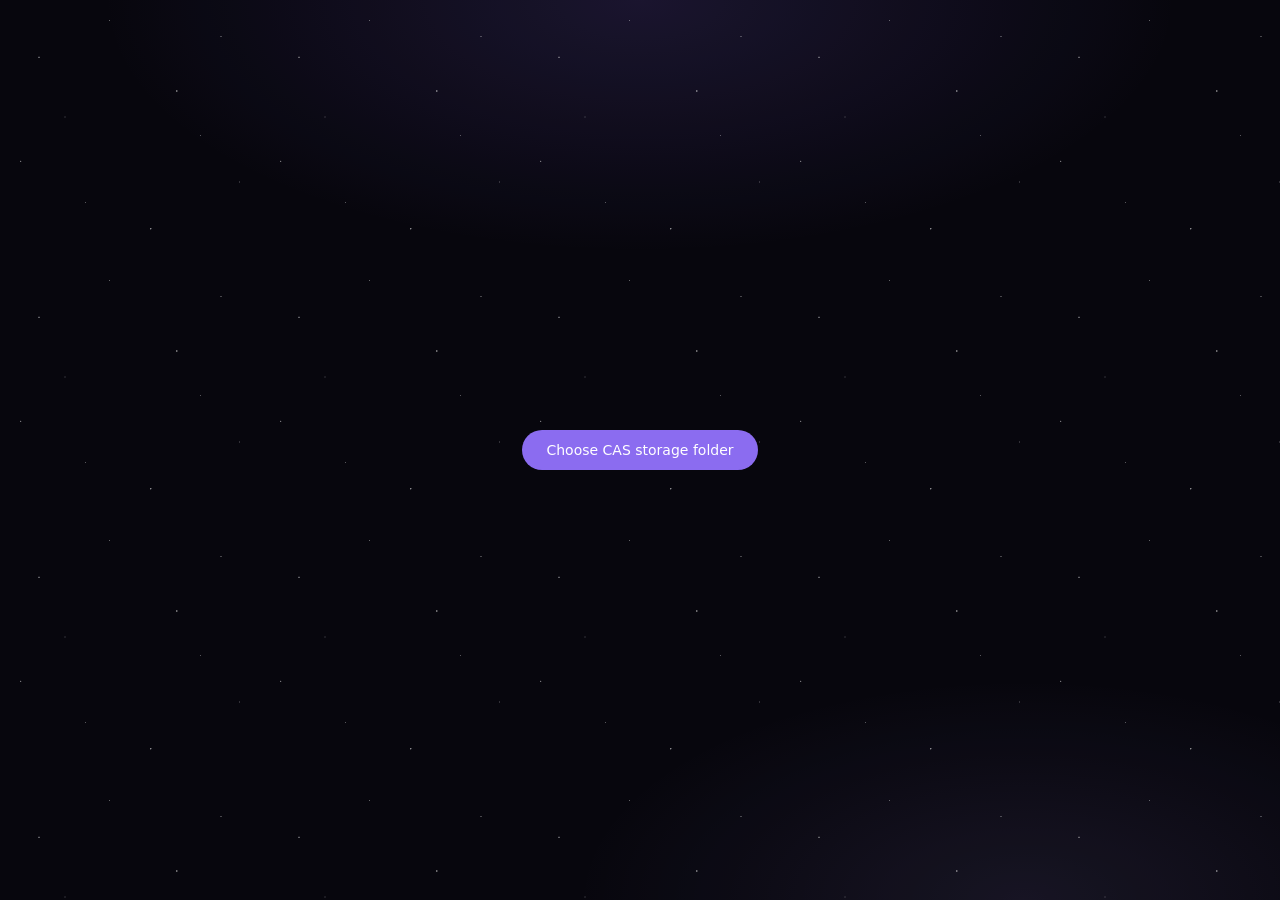
<file: index.html>
<!DOCTYPE html>
<html lang="en">
<head>
  <meta charset="UTF-8" />
  <meta name="viewport" content="width=device-width, initial-scale=1.0" />
  <!-- Must load first, as a plain classic script: establishes cross-origin
       isolation before any app preview or launcher logic runs. -->
  <script src="./coi-serviceworker.js"></script>
  <title>CAS — Cora App Services</title>
  <link rel="manifest" href="./manifest.json" />
  <link rel="icon" type="image/png" href="./icons/CAS-192.png" />
  <link rel="stylesheet" href="./theme.css" />
</head>
<body>
  <div id="cas-boot-screen" aria-live="polite">
    <div class="cas-boot-orbit" aria-hidden="true">
      <span></span><span></span><span></span>
      <img src="./icons/CAS-96.png" alt="" />
    </div>
    <p class="cas-boot-kicker">CORA APP SERVICES</p>
    <h1>Waking the constellation</h1>
    <p class="cas-boot-status">Preparing your offline workspace<span class="cas-boot-dots">...</span></p>
  </div>
  <div id="root"></div>
  <script type="module" src="./app.js"></script>
</body>
</html>
</file>
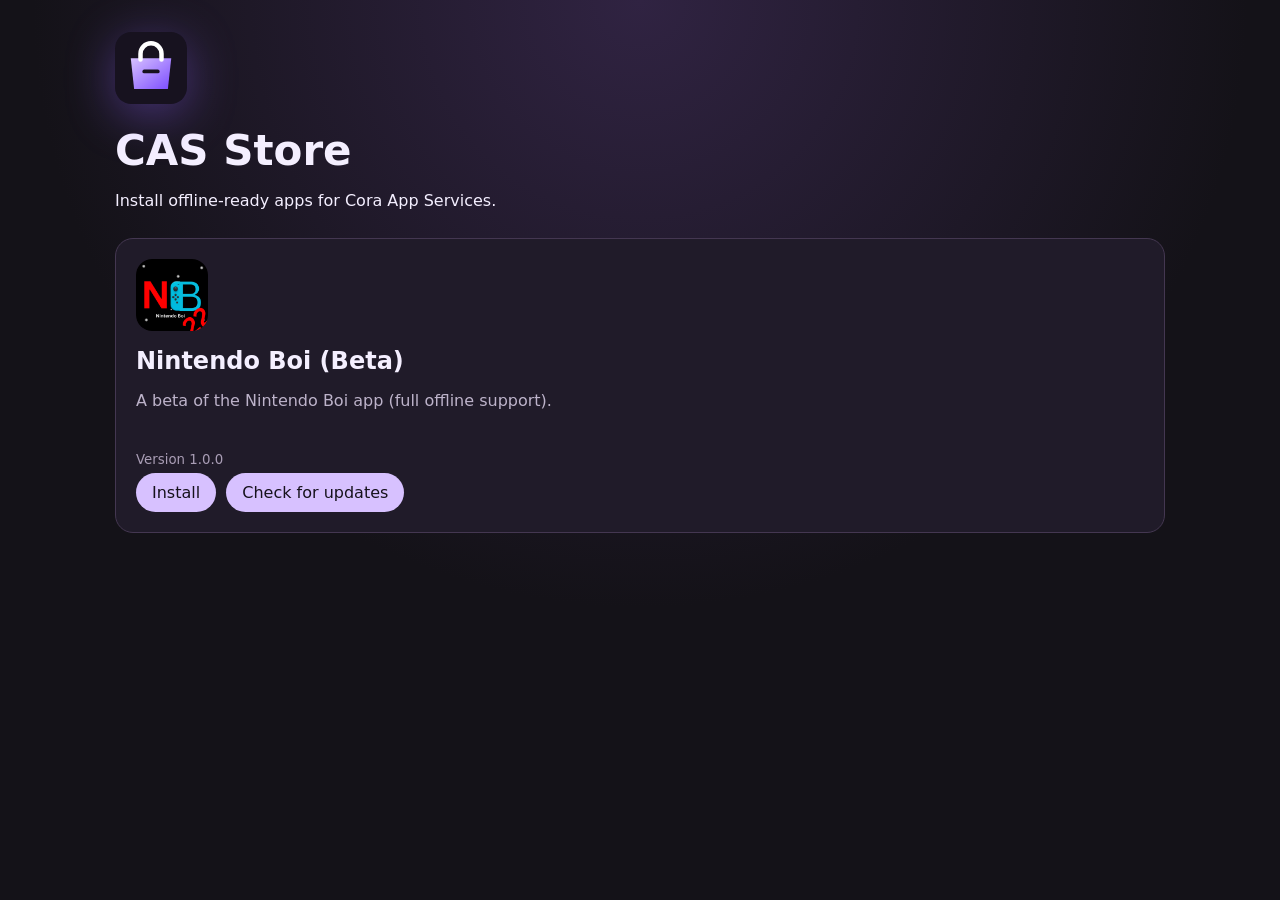
<file: store/index.html>
<!doctype html>
<html lang="en">
<head>
  <meta charset="utf-8">
  <meta name="viewport" content="width=device-width, initial-scale=1">
  <meta name="theme-color" content="#141218">
  <link rel="manifest" href="./manifest.json">
  <link rel="icon" href="./store-icon.svg">
  <link rel="stylesheet" href="./style.css">
  <title>CAS Store</title>
</head>
<body>
  <main>
    <header><img class="store-logo" src="./store-icon.svg" alt=""><h1>CAS Store</h1><p>Install offline-ready apps for Cora App Services.</p></header>
    <section id="apps" aria-live="polite">Loading catalog…</section>
  </main>
  <script type="module" src="./store.js"></script>
  <script>
    if ("serviceWorker" in navigator) navigator.serviceWorker.register("./sw.js", { scope: "./" });
  </script>
</body>
</html>
</file>
<file: theme.css>
/**
 * theme.css
 * -----------------------------------------------------------------------
 * Same color roles as before (violet accent, dark surfaces) but without
 * the Material 3 dialog chrome/borders, on a CSS-only starfield
 * background instead of a flat surface color. No images, no JS — a few
 * layered radial-gradient "dots" tiled across a dark gradient sky.
 *
 * `html`/`body` are reset explicitly: the browser's default 8px body
 * margin plus no background-color on either element is what was showing
 * up as a white border around everything — a dark page needs both.
 * -----------------------------------------------------------------------
 */

:root {
  --color-primary: #b9a3ff;
  --color-primary-strong: #8b6cf0;
  --color-on-primary: #1a1030;
  --color-surface: #0a0a14;
  --color-surface-raised: #14131f;
  --color-surface-raised-high: #1c1a2b;
  --color-text: #e8e5f2;
  --color-text-dim: #a8a3bd;
  --color-outline: rgba(185, 163, 255, 0.18);
  --color-scrim: rgba(4, 3, 10, 0.72);

  --shape-sm: 8px;
  --shape-md: 12px;
  --shape-lg: 16px;
  --shape-xl: 24px;

  --type-headline: 600 24px/32px "Roboto", system-ui, sans-serif;
  --type-title: 500 16px/24px "Roboto", system-ui, sans-serif;
  --type-body: 400 14px/20px "Roboto", system-ui, sans-serif;
  --type-label: 500 14px/20px "Roboto", system-ui, sans-serif;

  --sidebar-width: 72px;
}

* {
  box-sizing: border-box;
}

html, body {
  margin: 0;
  padding: 0;
  height: 100%;
  background: var(--color-surface);
  color: var(--color-text);
  font: var(--type-body);
}

#cas-boot-screen {
  position: fixed;
  inset: 0;
  z-index: 100;
  display: grid;
  place-content: center;
  justify-items: center;
  gap: 8px;
  overflow: hidden;
  background:
    radial-gradient(circle at 50% 42%, rgba(139, 108, 240, 0.22), transparent 28%),
    #07060d;
  transition: opacity 600ms ease, visibility 600ms ease;
}

.cas-boot-complete #cas-boot-screen {
  opacity: 0;
  visibility: hidden;
}

.cas-boot-orbit {
  position: relative;
  width: 132px;
  height: 132px;
  display: grid;
  place-items: center;
  margin-bottom: 18px;
}

.cas-boot-orbit img {
  width: 58px;
  height: 58px;
  border-radius: 18px;
  box-shadow: 0 0 36px rgba(185, 163, 255, 0.8);
  animation: cas-boot-pulse 1.8s ease-in-out infinite;
}

.cas-boot-orbit span {
  position: absolute;
  inset: 4px;
  border: 1px solid rgba(185, 163, 255, 0.5);
  border-radius: 50%;
  transform: rotate(25deg) scaleY(0.36);
  animation: cas-boot-spin 3.2s linear infinite;
}

.cas-boot-orbit span:nth-child(2) {
  transform: rotate(85deg) scaleY(0.36);
  animation-direction: reverse;
}

.cas-boot-orbit span:nth-child(3) {
  inset: 18px;
  border-color: rgba(139, 108, 240, 0.42);
  animation-duration: 2.1s;
}

.cas-boot-kicker {
  margin: 0;
  color: var(--color-primary);
  font-size: 11px;
  font-weight: 700;
  letter-spacing: 0.28em;
}

#cas-boot-screen h1 {
  margin: 0;
  font-size: clamp(24px, 4vw, 38px);
  letter-spacing: -0.03em;
}

.cas-boot-status {
  margin: 2px 0 0;
  color: var(--color-text-dim);
}

.cas-boot-dots {
  display: inline-block;
  width: 20px;
  overflow: hidden;
  vertical-align: bottom;
  animation: cas-boot-dots 1.2s steps(4, end) infinite;
}

.cas-package-mode {
  position: relative;
  z-index: 1;
  min-height: 100vh;
  display: grid;
  place-content: center;
  justify-items: center;
  gap: 8px;
  text-align: center;
  padding: 24px;
}

.cas-package-mode h1 {
  margin: 4px 0 0;
  font-size: 28px;
}

.cas-package-mode p:last-child {
  margin: 0;
  color: var(--color-text-dim);
}

.cas-package-mode__orb {
  display: grid;
  place-items: center;
  width: 72px;
  height: 72px;
  margin-bottom: 12px;
  border: 1px solid rgba(185, 163, 255, .5);
  border-radius: 50%;
  color: var(--color-primary);
  font-size: 32px;
  box-shadow: 0 0 38px rgba(139, 108, 240, .45);
  animation: cas-boot-pulse 1.8s ease-in-out infinite;
}

.cas-package-host-closed #root {
  display: none;
}

@keyframes cas-boot-spin { to { transform: rotate(385deg) scaleY(0.36); } }
@keyframes cas-boot-pulse { 50% { transform: scale(1.08); } }
@keyframes cas-boot-dots { from { width: 0; } to { width: 20px; } }

/* -------------------------------------------------------------------- */
/* Starfield — two tiled layers of radial-gradient dots over a dark      */
/* vertical gradient "sky", plus a very slow drift for depth.            */
/* -------------------------------------------------------------------- */

.cas-space-bg {
  position: fixed;
  inset: 0;
  z-index: 0;
  background-color: #07060d;
  background-image:
    radial-gradient(1.6px 1.6px at 15% 22%, #fff, transparent 60%),
    radial-gradient(1.2px 1.2px at 42% 8%, #fff, transparent 60%),
    radial-gradient(1.8px 1.8px at 68% 35%, #fff, transparent 60%),
    radial-gradient(1.2px 1.2px at 85% 14%, #fff, transparent 60%),
    radial-gradient(1.4px 1.4px at 8% 62%, #fff, transparent 60%),
    radial-gradient(1.1px 1.1px at 33% 78%, #fff, transparent 60%),
    radial-gradient(1.7px 1.7px at 58% 88%, #fff, transparent 60%),
    radial-gradient(1.2px 1.2px at 92% 70%, #fff, transparent 60%),
    radial-gradient(1.3px 1.3px at 25% 45%, #fff, transparent 60%),
    radial-gradient(1.1px 1.1px at 77% 52%, #fff, transparent 60%),
    radial-gradient(ellipse 60% 40% at 50% 0%, rgba(139, 108, 240, 0.16), transparent 70%),
    radial-gradient(ellipse 50% 35% at 80% 100%, rgba(185, 163, 255, 0.10), transparent 70%);
  background-repeat: repeat, repeat, repeat, repeat, repeat, repeat, repeat, repeat, repeat, repeat, no-repeat, no-repeat;
  background-size: 260px 260px, 260px 260px, 260px 260px, 260px 260px, 260px 260px,
    260px 260px, 260px 260px, 260px 260px, 260px 260px, 260px 260px, 100% 100%, 100% 100%;
  opacity: 0.9;
  animation: cas-drift 180s linear infinite;
}

@keyframes cas-drift {
  from { background-position: 0 0, 0 0, 0 0, 0 0, 0 0, 0 0, 0 0, 0 0, 0 0, 0 0, 0 0, 0 0; }
  to   { background-position: -260px -130px, -260px -130px, -260px -130px, -260px -130px,
         -260px -130px, -260px -130px, -260px -130px, -260px -130px, -260px -130px,
         -260px -130px, 0 0, 0 0; }
}

@media (prefers-reduced-motion: reduce) {
  .cas-space-bg { animation: none; }
}

/* -------------------------------------------------------------------- */
/* Shell: persistent sidebar + main content slot                        */
/* -------------------------------------------------------------------- */

.cas-shell {
  position: relative;
  z-index: 1;
  display: flex;
  min-height: 100vh;
}

.cas-sidebar {
  flex: none;
  width: var(--sidebar-width);
  display: flex;
  flex-direction: column;
  align-items: center;
  gap: 8px;
  padding: 16px 0;
  background: rgba(10, 9, 18, 0.55);
  backdrop-filter: blur(14px);
  border-right: 1px solid var(--color-outline);
}

.cas-sidebar__brand {
  width: 40px;
  height: 40px;
  border-radius: var(--shape-md);
  overflow: hidden;
  margin-bottom: 12px;
}

.cas-sidebar__brand img {
  width: 100%;
  height: 100%;
  object-fit: cover;
}

.cas-sidebar__btn {
  width: 44px;
  height: 44px;
  border: none;
  border-radius: var(--shape-md);
  background: transparent;
  color: var(--color-text-dim);
  font-size: 18px;
  cursor: pointer;
  display: flex;
  align-items: center;
  justify-content: center;
  transition: background-color 160ms ease, color 160ms ease, transform 160ms ease, box-shadow 160ms ease;
}

.cas-sidebar__btn svg {
  width: 21px;
  height: 21px;
  fill: none;
  stroke: currentColor;
  stroke-width: 1.7;
  stroke-linecap: round;
  stroke-linejoin: round;
}

.cas-sidebar__btn:hover,
.cas-sidebar__btn:focus-visible {
  background: linear-gradient(135deg, rgba(185, 163, 255, 0.2), rgba(124, 77, 255, 0.16));
  color: var(--color-text);
  transform: translateY(-2px);
  outline: none;
}

.cas-sidebar__btn[aria-current="true"] {
  background: linear-gradient(135deg, rgba(185, 163, 255, 0.28), rgba(124, 77, 255, 0.22));
  color: var(--color-primary);
  box-shadow: 0 8px 22px rgba(124, 77, 255, 0.18);
}

.cas-sidebar__spacer {
  flex: 1;
}

.cas-main {
  flex: 1;
  min-width: 0;
  padding: 32px;
  overflow-y: auto;
}

.cas-settings-window {
  min-height: 100vh;
  display: flex;
  background: radial-gradient(circle at 85% 0%, rgba(124, 77, 255, .16), transparent 34%), var(--color-surface);
}

.cas-settings-window__sidebar {
  width: 220px;
  flex: none;
  display: flex;
  flex-direction: column;
  gap: 8px;
  padding: 24px 14px;
  border-right: 1px solid var(--color-outline);
  background: rgba(10, 9, 18, 0.72);
  backdrop-filter: blur(18px);
}

.cas-settings-window__brand {
  margin: 0 4px 20px;
  padding: 14px;
  border: 1px solid rgba(185, 163, 255, .2);
  border-radius: 18px;
  background: linear-gradient(145deg, rgba(185, 163, 255, .18), rgba(124, 77, 255, .08));
  color: var(--color-primary);
  font-weight: 800;
  letter-spacing: .2em;
}

.cas-settings-nav,
.cas-settings-window__close {
  border: 0;
  border-radius: var(--shape-md);
  padding: 12px 14px;
  color: var(--color-text-dim);
  background: transparent;
  text-align: left;
  font: var(--type-label);
  cursor: pointer;
  transition: background-color 160ms ease, transform 160ms ease;
}

.cas-settings-nav:hover,
.cas-settings-nav.is-active {
  color: var(--color-text);
  background: rgba(185, 163, 255, .14);
  transform: translateX(3px);
}

.cas-settings-window__close {
  margin-top: auto;
  color: var(--color-primary);
}

.cas-settings-window__main {
  flex: 1;
  min-width: 0;
  overflow: auto;
  padding: 42px;
}

/* -------------------------------------------------------------------- */
/* Dialogs                                                               */
/* -------------------------------------------------------------------- */

.cas-dialog::backdrop {
  background: var(--color-scrim);
  backdrop-filter: blur(2px);
}

.cas-dialog {
  border: none;
  padding: 0;
  border-radius: var(--shape-xl);
  background: var(--color-surface-raised-high);
  color: var(--color-text);
  box-shadow: 0 16px 48px rgba(0, 0, 0, 0.55);
  width: min(320px, 90vw);
}

.cas-dialog:has(.cas-perm-list) {
  width: min(380px, 90vw);
}

.cas-dialog__body {
  padding: 24px;
  display: flex;
  flex-direction: column;
  align-items: center;
  text-align: center;
  gap: 12px;
}

.cas-dialog__icon {
  width: 64px;
  height: 64px;
  border-radius: var(--shape-md);
  object-fit: cover;
  background: var(--color-surface-raised);
}

.cas-dialog__title {
  font: var(--type-headline);
  margin: 0;
}

.cas-dialog__desc {
  font: var(--type-body);
  color: var(--color-text-dim);
  margin: 0;
}

.cas-dialog__actions {
  display: flex;
  justify-content: flex-end;
  gap: 8px;
  padding: 16px 24px 24px;
  width: 100%;
}

.cas-btn {
  font: var(--type-label);
  border: none;
  border-radius: 20px;
  padding: 10px 24px;
  cursor: pointer;
  transition: background-color 120ms ease, opacity 120ms ease;
}

.cas-btn--text {
  background: transparent;
  color: var(--color-primary);
}

.cas-btn--text:hover {
  background: rgba(185, 163, 255, 0.1);
}

.cas-btn--filled {
  background: var(--color-primary-strong);
  color: #fff;
}

.cas-btn--filled:hover {
  filter: brightness(1.08);
}

.cas-btn--filled:disabled {
  opacity: 0.5;
  cursor: default;
}

.cas-btn--danger {
  background: transparent;
  color: #ff8a9a;
}

.cas-btn--danger:hover {
  background: rgba(255, 138, 154, 0.12);
}

.cas-perm-list {
  display: flex;
  flex-direction: column;
  gap: 4px;
  margin-top: 8px;
  text-align: left;
}

.cas-perm-row {
  display: flex;
  align-items: flex-start;
  gap: 12px;
  padding: 10px 8px;
  border-radius: var(--shape-md);
  cursor: pointer;
}

.cas-perm-row:hover {
  background: rgba(185, 163, 255, 0.08);
}

.cas-perm-row input[type="checkbox"] {
  margin-top: 3px;
  accent-color: var(--color-primary-strong);
  width: 18px;
  height: 18px;
  flex: none;
}

.cas-perm-row span {
  display: flex;
  flex-direction: column;
  gap: 2px;
}

.cas-perm-row strong {
  font: var(--type-title);
}

.cas-perm-row small {
  font: var(--type-body);
  color: var(--color-text-dim);
}

/* -------------------------------------------------------------------- */
/* Launcher                                                              */
/* -------------------------------------------------------------------- */

.cas-launcher {
  max-width: 1100px;
  margin: 0 auto;
}

.cas-launcher__bar {
  display: flex;
  align-items: center;
  justify-content: center;
  gap: 12px;
  flex-wrap: wrap;
  margin: 0 auto 32px;
  max-width: 960px;
}

.cas-search {
  display: block;
  width: min(480px, 100%);
  padding: 12px 20px;
  border-radius: 28px;
  border: 1px solid var(--color-outline);
  background: rgba(20, 19, 31, 0.7);
  backdrop-filter: blur(8px);
  color: var(--color-text);
  font: var(--type-body);
  margin: 0;
  flex: 1 1 320px;
}

.cas-search:focus-visible {
  outline: 2px solid var(--color-primary);
  outline-offset: 2px;
}

.cas-grid {
  display: grid;
  grid-template-columns: repeat(auto-fill, minmax(96px, 1fr));
  gap: 24px;
  max-width: 960px;
  margin: 0 auto;
}

.cas-app {
  display: flex;
  flex-direction: column;
  align-items: center;
  gap: 8px;
  background: none;
  border: none;
  color: inherit;
  cursor: pointer;
  padding: 8px;
  border-radius: var(--shape-md);
}

.cas-app:hover,
.cas-app:focus-visible {
  background: rgba(185, 163, 255, 0.1);
  outline: none;
}

.cas-app.is-dragging {
  opacity: .55;
  transform: scale(1.06) rotate(2deg);
  cursor: grabbing;
}

.cas-app__icon {
  width: 56px;
  height: 56px;
  border-radius: var(--shape-lg);
  object-fit: cover;
  background: var(--color-surface-raised);
}

.cas-app__name {
  font: var(--type-title);
  text-align: center;
  overflow: hidden;
  text-overflow: ellipsis;
  white-space: nowrap;
  max-width: 100%;
}

.cas-empty {
  text-align: center;
  color: var(--color-text-dim);
  font: var(--type-body);
  margin-top: 64px;
}

.cas-gate {
  position: relative;
  z-index: 1;
  display: flex;
  flex-direction: column;
  align-items: center;
  justify-content: center;
  gap: 16px;
  text-align: center;
  min-height: 100vh;
  padding: 32px;
}

.cas-gate__note {
  color: var(--color-text-dim);
  font: var(--type-body);
  margin: 0;
}

.cas-banner {
  position: fixed;
  inset-block-end: 24px;
  inset-inline: 0;
  width: max-content;
  max-width: calc(100% - 48px);
  margin-inline: auto;
  display: flex;
  align-items: center;
  gap: 16px;
  padding: 12px 12px 12px 20px;
  border-radius: var(--shape-lg);
  background: var(--color-surface-raised-high);
  color: var(--color-text);
  box-shadow: 0 8px 24px rgba(0, 0, 0, 0.5);
  z-index: 10;
}

.cas-banner__text {
  font: var(--type-body);
}

body.cas-dropping .cas-main {
  outline: 2px dashed var(--color-primary);
  outline-offset: -12px;
  border-radius: var(--shape-lg);
}

/* -------------------------------------------------------------------- */
/* Settings                                                              */
/* -------------------------------------------------------------------- */

.cas-settings {
  max-width: 720px;
  margin: 0 auto;
}

.cas-settings__title {
  font: var(--type-headline);
  margin: 0 0 24px;
}

.cas-settings__section {
  margin-top: 32px;
}

.cas-settings__section h2 {
  font: var(--type-title);
  margin-bottom: 4px;
}

.cas-settings__app {
  background: rgba(20, 19, 31, 0.7);
  backdrop-filter: blur(8px);
  border-radius: var(--shape-md);
  padding: 16px;
  margin-top: 12px;
}

.cas-settings__app-head {
  display: flex;
  align-items: center;
  justify-content: space-between;
  gap: 8px;
  margin-bottom: 8px;
}

.cas-settings__app h3 {
  font: var(--type-title);
  margin: 0;
  display: flex;
  align-items: center;
  gap: 8px;
}

.cas-settings-app-grid {
  display: grid;
  grid-template-columns: repeat(auto-fill, minmax(150px, 1fr));
  gap: 14px;
}

.cas-settings-app-card {
  display: grid;
  gap: 8px;
  padding: 18px;
  border: 1px solid var(--cas-border, #302b39);
  border-radius: 16px;
  background: var(--cas-surface, #201c26);
  cursor: grab;
  transition: transform .18s ease, box-shadow .18s ease;
}

.cas-permission-picker {
  display: flex;
  flex-wrap: wrap;
  gap: 8px;
  margin-bottom: 16px;
}

#cas-update-results {
  margin-top: 12px;
}

/* -------------------------------------------------------------------- */
/* Cora Store                                                            */
/* -------------------------------------------------------------------- */

.cora-store__header {
  display: flex;
  align-items: center;
  gap: 16px;
  max-width: 960px;
  margin: 0 auto 32px;
}

.cora-store__icon {
  width: 56px;
  height: 56px;
  border-radius: var(--shape-lg);
  object-fit: cover;
  flex: none;
}

.cora-store__header > div {
  flex: 1;
}

.cora-store__name {
  font: var(--type-headline);
  margin: 0;
}

.cora-store__desc {
  font: var(--type-body);
  color: var(--color-text-dim);
  margin: 4px 0 0;
}

.cora-store__grid {
  grid-template-columns: repeat(auto-fill, minmax(240px, 1fr));
}

.cora-store__card {
  display: flex;
  align-items: center;
  gap: 12px;
  background: rgba(20, 19, 31, 0.7);
  backdrop-filter: blur(8px);
  border-radius: var(--shape-md);
  padding: 12px;
}

.cora-store__card-icon {
  width: 48px;
  height: 48px;
  border-radius: var(--shape-md);
  object-fit: cover;
  flex: none;
  background: var(--color-surface-raised-high);
}

.cora-store__card-body {
  flex: 1;
  min-width: 0;
}

.cora-store__card-body h3 {
  font: var(--type-title);
  margin: 0;
  overflow: hidden;
  text-overflow: ellipsis;
  white-space: nowrap;
}

.cora-store__card-body p {
  font: var(--type-body);
  color: var(--color-text-dim);
  margin: 2px 0 0;
  overflow: hidden;
  text-overflow: ellipsis;
  white-space: nowrap;
}
</file>
<file: store/style.css>
:root { color-scheme: dark; font: 16px system-ui, sans-serif; background: #141218; color: #f4efff; }
body { margin: 0; min-height: 100vh; background: radial-gradient(circle at top, #302342, #141218 55%); }
main { max-width: 1050px; margin: auto; padding: 32px 20px; }
.store-logo { width: 72px; height: 72px; filter: drop-shadow(0 10px 24px #8f62ff66); } header { margin-bottom: 28px; } h1 { font-size: 42px; margin: 18px 0 4px; }
#apps { display: grid; grid-template-columns: repeat(auto-fit, minmax(240px, 1fr)); gap: 16px; }
.store-card { padding: 20px; border: 1px solid #443751; border-radius: 18px; background: #201b29; }
.store-card img { width: 72px; height: 72px; border-radius: 16px; object-fit: cover; background: #30283b; }
.store-card h2 { margin: 12px 0 6px; } .store-card p { color: #bdb3ca; min-height: 42px; }
.store-card button, .store-card a { display: inline-block; border: 0; border-radius: 999px; padding: 10px 16px; margin: 5px 5px 0 0; color: #16121c; background: #d7c1ff; text-decoration: none; cursor: pointer; font: inherit; }
.store-card small { color: #a99db5; }
</file>
